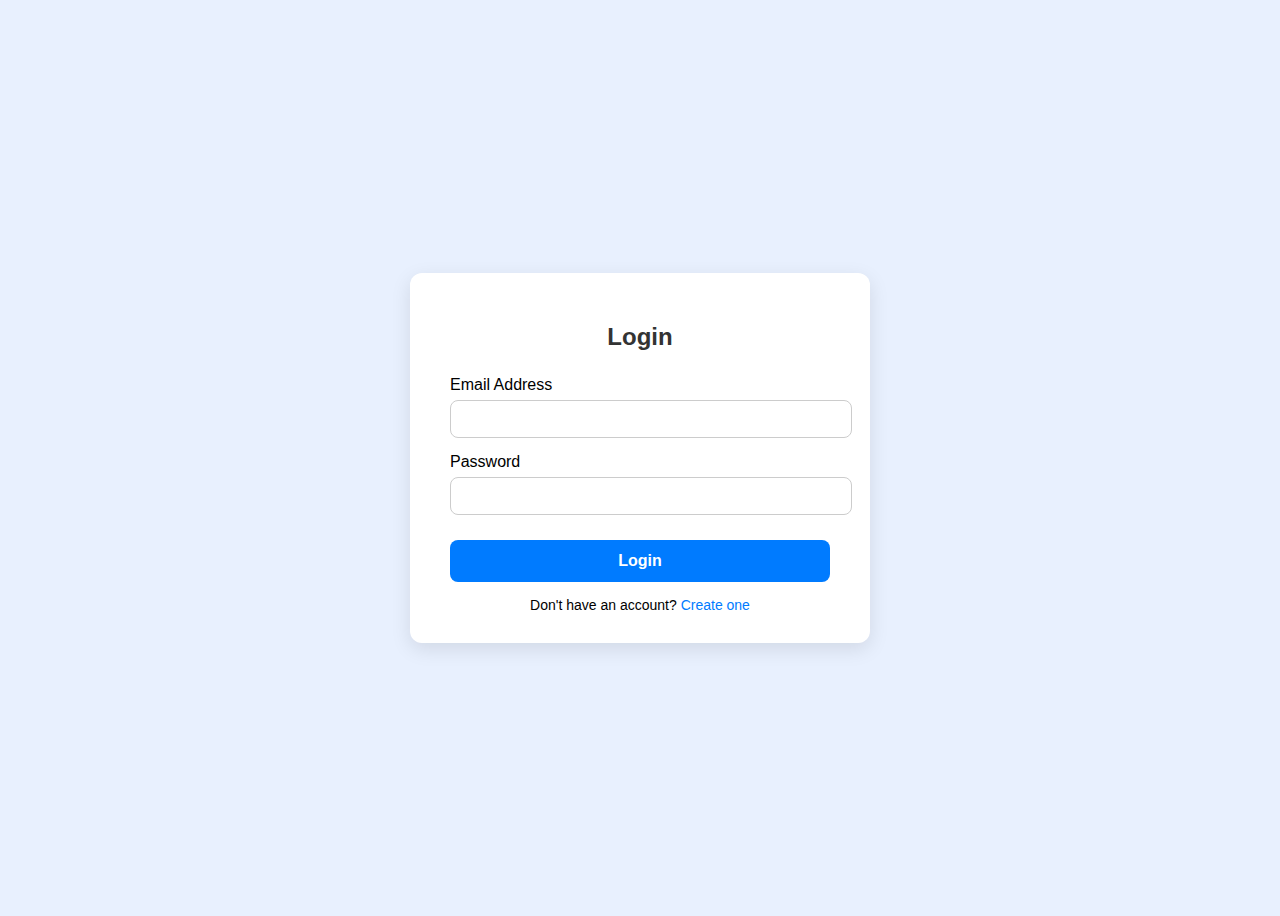
<file: login.html>
<!DOCTYPE html>
<html lang="en">

<head>
    <meta charset="UTF-8" />
    <meta name="viewport" content="width=device-width, initial-scale=1.0" />
    <title>Login - Meal Planner</title>
    <style>
        body {
            font-family: 'Segoe UI', sans-serif;
            background: #e8f0fe;
            display: flex;
            justify-content: center;
            align-items: center;
            height: 100vh;
        }
        
        .form-container {
            background: #fff;
            padding: 30px 40px;
            border-radius: 12px;
            box-shadow: 0 6px 20px rgba(0, 0, 0, 0.1);
            width: 380px;
        }
        
        .form-container h2 {
            text-align: center;
            margin-bottom: 25px;
            color: #333;
        }
        
        .form-group {
            margin-bottom: 15px;
        }
        
        label {
            display: block;
            font-weight: 500;
            margin-bottom: 6px;
        }
        
        input {
            width: 100%;
            padding: 10px;
            border-radius: 8px;
            border: 1px solid #ccc;
            font-size: 14px;
        }
        
        .error {
            color: red;
            font-size: 0.85rem;
            margin-top: 4px;
        }
        
        button {
            width: 100%;
            padding: 12px;
            border: none;
            border-radius: 8px;
            background-color: #007bff;
            color: white;
            font-size: 16px;
            font-weight: bold;
            cursor: pointer;
            margin-top: 10px;
        }
        
        button:hover {
            background-color: #0056b3;
        }
        
        .footer {
            text-align: center;
            margin-top: 15px;
            font-size: 14px;
        }
        
        .footer a {
            color: #007bff;
            text-decoration: none;
        }
        
        .footer a:hover {
            text-decoration: underline;
        }
    </style>
</head>

<body>

    <div class="form-container">
        <h2>Login</h2>
        <form id="loginForm">
            <div class="form-group">
                <label for="email">Email Address</label>
                <input type="email" id="email" required />
                <div class="error" id="emailError"></div>
            </div>

            <div class="form-group">
                <label for="password">Password</label>
                <input type="password" id="password" required />
                <div class="error" id="passwordError"></div>
            </div>

            <button type="submit">Login</button>
        </form>

        <div class="footer">
            Don't have an account? <a href="signup.html">Create one</a>
        </div>
    </div>

    <script>
        const loginForm = document.getElementById('loginForm');

        loginForm.addEventListener('submit', function(e) {
            e.preventDefault();
            let isValid = true;

            // Clear previous errors
            document.querySelectorAll('.error').forEach(el => el.textContent = '');

            const email = document.getElementById('email').value.trim();
            const password = document.getElementById('password').value;

            if (!email.includes('@') || !email.includes('.')) {
                document.getElementById('emailError').textContent = 'Enter a valid email address.';
                isValid = false;
            }

            if (password.length < 6) {
                document.getElementById('passwordError').textContent = 'Password must be at least 6 characters.';
                isValid = false;
            }

            if (isValid) {
                // Redirect to index.html after successful login
                window.location.href = "index.html";
            }
        });
    </script>

</body>

</html>
</file>
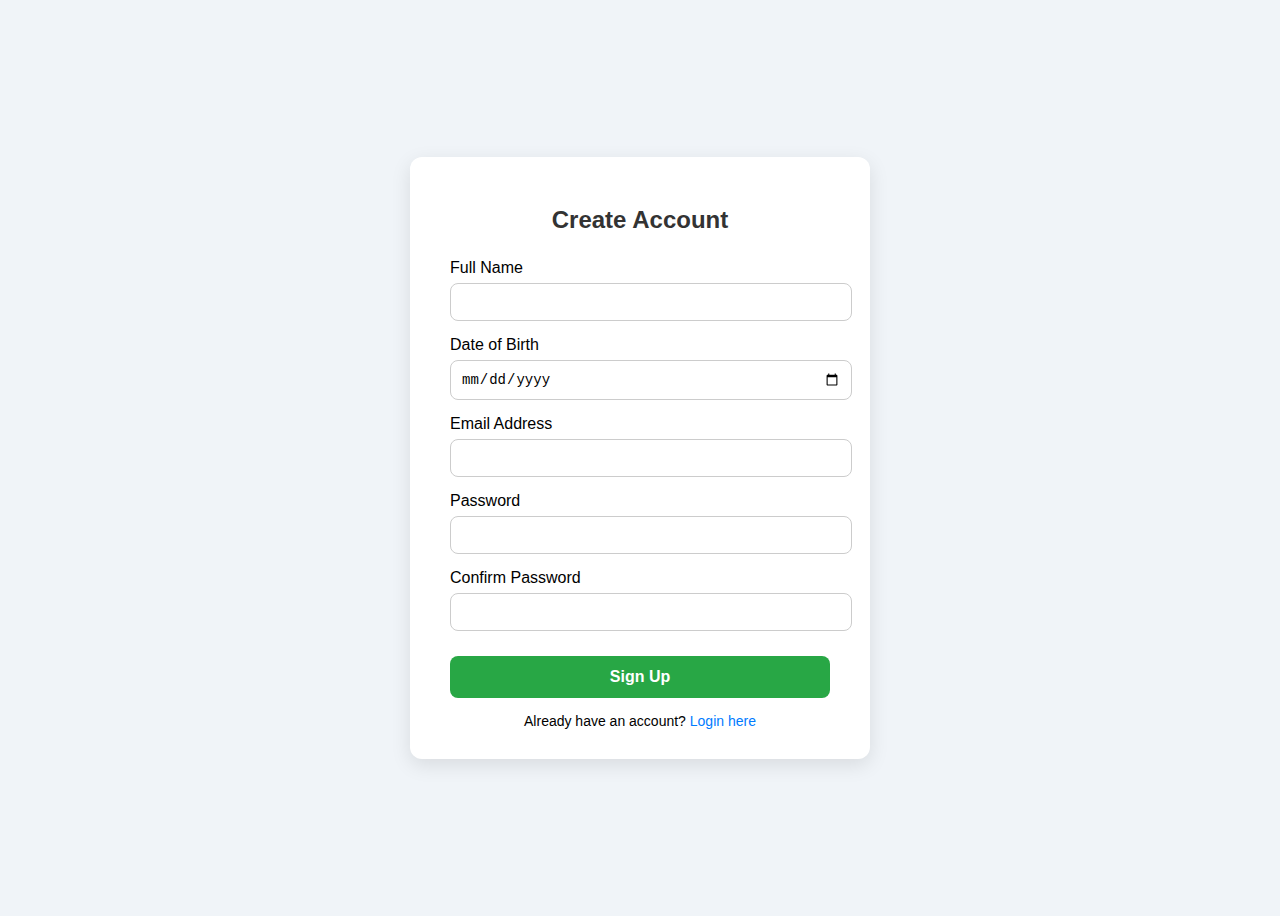
<file: signup.html>
<!DOCTYPE html>
<html lang="en">

<head>
    <meta charset="UTF-8" />
    <meta name="viewport" content="width=device-width, initial-scale=1.0" />
    <title>Sign Up - Meal Planner</title>
    <style>
        body {
            font-family: 'Segoe UI', sans-serif;
            background: #f0f4f8;
            display: flex;
            justify-content: center;
            align-items: center;
            height: 100vh;
        }
        
        .form-container {
            background: #fff;
            padding: 30px 40px;
            border-radius: 12px;
            box-shadow: 0 6px 20px rgba(0, 0, 0, 0.1);
            width: 380px;
        }
        
        .form-container h2 {
            text-align: center;
            margin-bottom: 25px;
            color: #333;
        }
        
        .form-group {
            margin-bottom: 15px;
        }
        
        label {
            display: block;
            font-weight: 500;
            margin-bottom: 6px;
        }
        
        input {
            width: 100%;
            padding: 10px;
            border-radius: 8px;
            border: 1px solid #ccc;
            font-size: 14px;
        }
        
        .error {
            color: red;
            font-size: 0.85rem;
            margin-top: 4px;
        }
        
        .success {
            color: green;
            font-weight: bold;
            text-align: center;
            margin-top: 10px;
        }
        
        button {
            width: 100%;
            padding: 12px;
            border: none;
            border-radius: 8px;
            background-color: #28a745;
            color: white;
            font-size: 16px;
            font-weight: bold;
            cursor: pointer;
            margin-top: 10px;
        }
        
        button:hover {
            background-color: #218838;
        }
        
        .footer {
            text-align: center;
            margin-top: 15px;
            font-size: 14px;
        }
        
        .footer a {
            color: #007bff;
            text-decoration: none;
        }
        
        .footer a:hover {
            text-decoration: underline;
        }
    </style>
</head>

<body>

    <div class="form-container">
        <h2>Create Account</h2>
        <form id="signupForm">
            <div class="form-group">
                <label for="name">Full Name</label>
                <input type="text" id="name" required />
                <div class="error" id="nameError"></div>
            </div>

            <div class="form-group">
                <label for="dob">Date of Birth</label>
                <input type="date" id="dob" required />
                <div class="error" id="dobError"></div>
            </div>

            <div class="form-group">
                <label for="email">Email Address</label>
                <input type="email" id="email" required />
                <div class="error" id="emailError"></div>
            </div>

            <div class="form-group">
                <label for="password">Password</label>
                <input type="password" id="password" required />
                <div class="error" id="passwordError"></div>
            </div>

            <div class="form-group">
                <label for="confirmPassword">Confirm Password</label>
                <input type="password" id="confirmPassword" required />
                <div class="error" id="confirmError"></div>
            </div>

            <button type="submit">Sign Up</button>
        </form>
        <div class="success" id="successMsg"></div>

        <div class="footer">
            Already have an account? <a href="login.html">Login here</a>
        </div>
    </div>

    <script>
        const form = document.getElementById('signupForm');
        const successMsg = document.getElementById('successMsg');

        form.addEventListener('submit', function(e) {
            e.preventDefault();
            let isValid = true;

            // Clear previous errors and success message
            document.querySelectorAll('.error').forEach(el => el.textContent = '');
            successMsg.textContent = '';

            const name = document.getElementById('name').value.trim();
            const dob = document.getElementById('dob').value;
            const email = document.getElementById('email').value.trim();
            const password = document.getElementById('password').value;
            const confirmPassword = document.getElementById('confirmPassword').value;

            if (name.length < 2) {
                document.getElementById('nameError').textContent = 'Enter your full name.';
                isValid = false;
            }

            if (!dob) {
                document.getElementById('dobError').textContent = 'Please select your date of birth.';
                isValid = false;
            }

            if (!email.includes('@') || !email.includes('.')) {
                document.getElementById('emailError').textContent = 'Enter a valid email address.';
                isValid = false;
            }

            if (password.length < 6) {
                document.getElementById('passwordError').textContent = 'Password must be at least 6 characters.';
                isValid = false;
            }

            if (password !== confirmPassword) {
                document.getElementById('confirmError').textContent = 'Passwords do not match.';
                isValid = false;
            }

            if (isValid) {
                successMsg.textContent = 'Account Created Successfully! Redirecting...';
                setTimeout(() => {
                    window.location.href = "index.html"; // Redirect after 2 sec
                }, 2000);
            }
        });
    </script>

</body>

</html>
</file>
